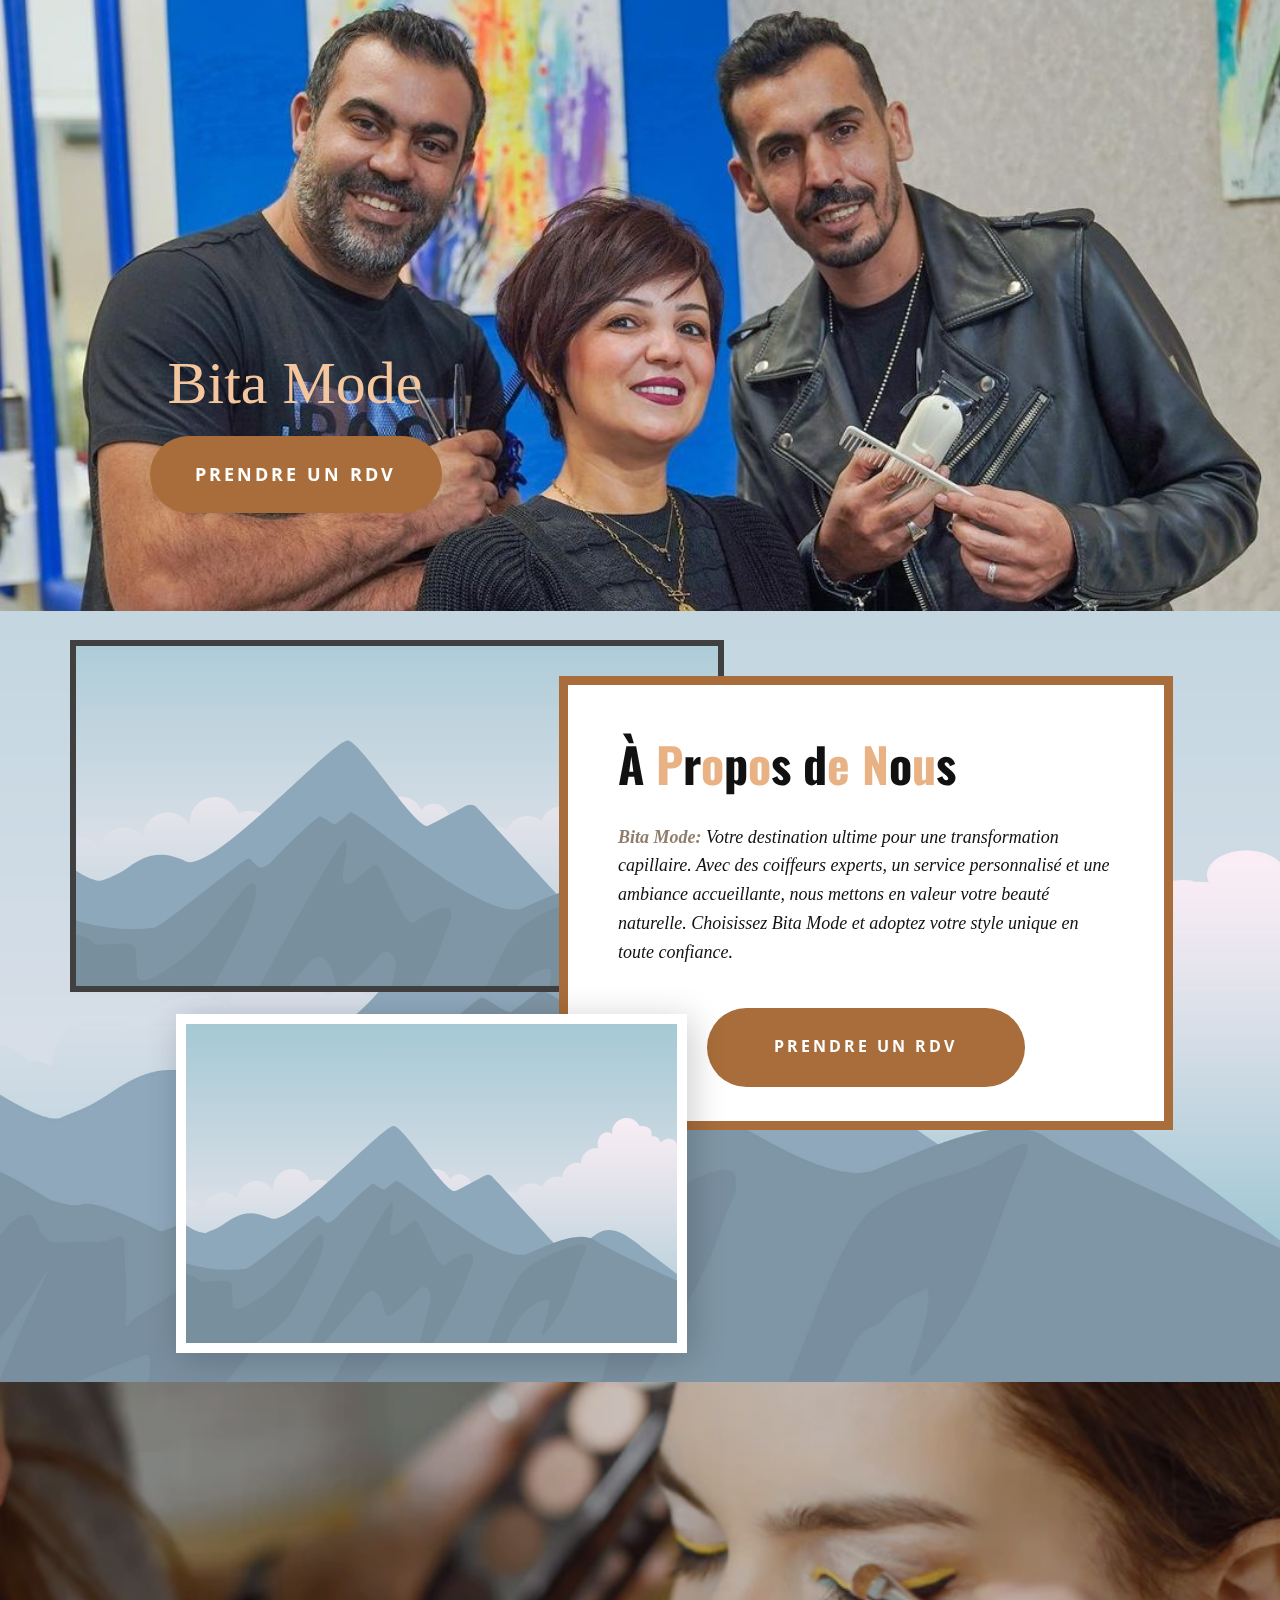
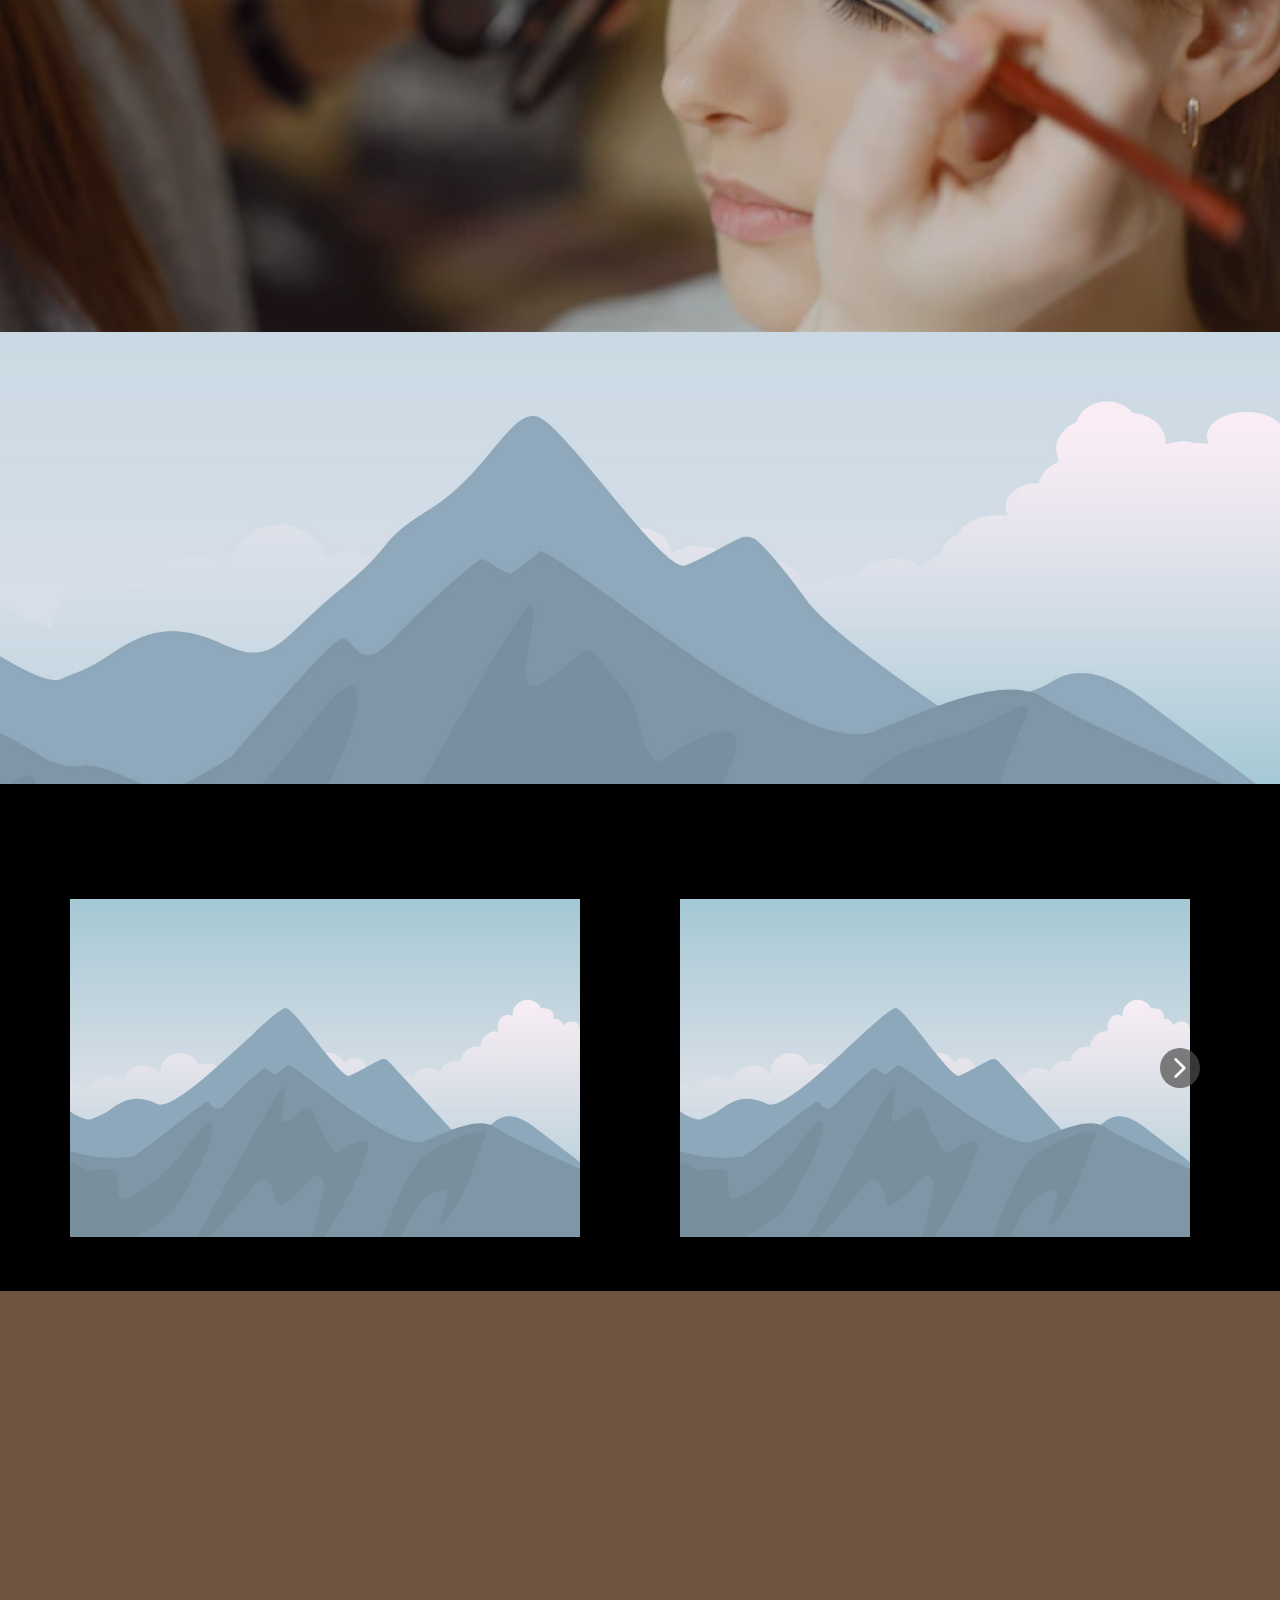
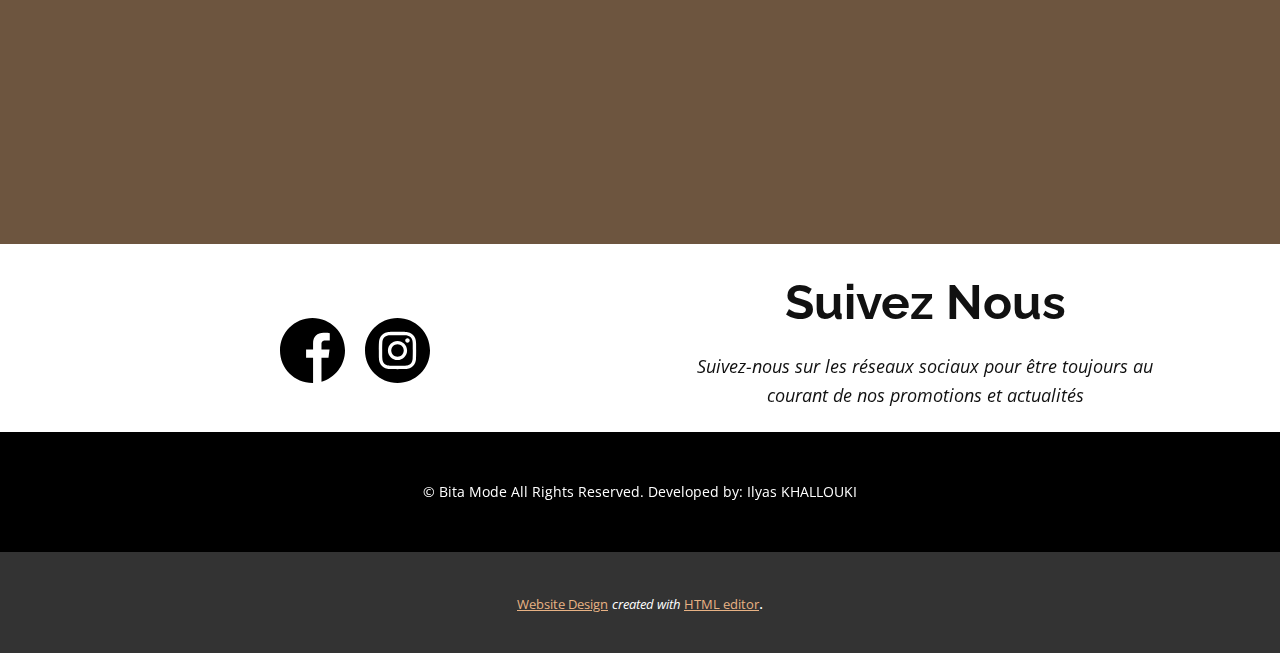
<file: index.html>
<!DOCTYPE html>
<html style="font-size: 16px;" lang="en"><head>
    <meta name="viewport" content="width=device-width, initial-scale=1.0">
    <meta charset="utf-8">
    <meta name="keywords" content="​About Us, About Bakery, Our ​Bread, ​Our products, ​Subscribe to the Bakery News, Visit Us">
    <meta name="description" content="">
    <title>Home</title>
    <link rel="stylesheet" href="nicepage.css" media="screen">
<link rel="stylesheet" href="Home.css" media="screen">
    <script class="u-script" type="text/javascript" src="jquery.js" defer=""></script>
    <script class="u-script" type="text/javascript" src="nicepage.js" defer=""></script>
    <meta name="generator" content="Nicepage 5.12.7, nicepage.com">
    <link id="u-theme-google-font" rel="stylesheet" href="https://fonts.googleapis.com/css?family=Raleway:100,100i,200,200i,300,300i,400,400i,500,500i,600,600i,700,700i,800,800i,900,900i|Open+Sans:300,300i,400,400i,500,500i,600,600i,700,700i,800,800i">
    <link id="u-page-google-font" rel="stylesheet" href="https://fonts.googleapis.com/css?family=Oswald:200,300,400,500,600,700">
    
    
    
    
    
    
    
    
    <script type="application/ld+json">{
		"@context": "http://schema.org",
		"@type": "Organization",
		"name": "WebSite5253205"
}</script>
    <meta name="theme-color" content="#e8b284">
    <meta property="og:title" content="Home">
    <meta property="og:type" content="website">
  <meta data-intl-tel-input-cdn-path="intlTelInput/"></head>
  <body data-home-page="Home.html" data-home-page-title="Home" class="u-body u-xl-mode" data-lang="en">
    <section class="u-clearfix u-gradient u-section-1" id="carousel_0d2a">
      <div class="u-clearfix u-expanded-width u-layout-wrap u-layout-wrap-1">
        <div class="u-layout">
          <div class="u-layout-row">
            <div class="u-container-style u-image u-layout-cell u-right-cell u-shape-rectangle u-size-60 u-image-1" data-animation-name="customAnimationIn" data-animation-duration="1500" data-image-width="1080" data-image-height="721">
              <div class="u-container-layout u-container-layout-1">
                <h2 class="u-align-center u-custom-font u-font-georgia u-text u-text-palette-3-light-2 u-text-1" data-animation-name="customAnimationIn" data-animation-duration="1500" data-animation-delay="500">Bit​a Mode</h2>
                <a href="https://www.fresha.com/a/bita-mode-casablanca-rue-de-la-mutualite-6-zifp75bg" class="u-active-black u-align-left u-border-none u-btn u-btn-round u-button-style u-hover-black u-palette-3-dark-1 u-radius-50 u-text-active-white u-text-body-alt-color u-text-hover-white u-btn-1" spellcheck="false" target="_blank">Prendre un rdv</a>
              </div>
            </div>
          </div>
        </div>
      </div>
    </section>
    <section class="u-clearfix u-image u-valign-middle-lg u-valign-middle-md u-valign-middle-sm u-valign-middle-xs u-section-2" id="carousel_3984" data-animation-name="" data-animation-duration="0" data-animation-delay="0" data-animation-direction="" data-image-width="2000" data-image-height="1333">
      <div class="u-clearfix u-sheet u-valign-middle-lg u-valign-middle-sm u-valign-middle-xl u-valign-middle-xs u-sheet-1">
        <img class="u-border-6 u-border-grey-75 u-hidden-xs u-image u-image-1" src="[data-uri]" data-image-width="400" data-image-height="265" data-animation-name="customAnimationIn" data-animation-duration="1500" data-animation-delay="250">
        <div class="u-border-9 u-border-palette-3-dark-1 u-container-style u-expanded-width-xs u-group u-white u-group-1" data-animation-name="customAnimationIn" data-animation-duration="1000" data-animation-delay="500">
          <div class="u-container-layout u-container-layout-1">
            <h3 class="u-align-left u-custom-font u-font-oswald u-text u-text-1" spellcheck="false"> À <span class="u-text-palette-1-base">P</span>r<span class="u-text-palette-1-base">o</span>p<span class="u-text-palette-1-base">o</span>s&nbsp;d<span class="u-text-palette-1-base">e</span>
              <span class="u-text-palette-1-base">N</span>o<span class="u-text-palette-1-base">u</span>s<br>
            </h3>
            <p class="u-align-left u-custom-font u-font-georgia u-text u-text-2" spellcheck="false">
              <span class="u-text-palette-5-dark-1" style="font-weight: 700;">Bita Mode:</span>&nbsp;​​Votre destination ultime pour une transformation capillaire. Avec des coiffeurs experts, un service personnalisé et une ambiance accueillante, nous mettons en valeur votre beauté naturelle. Choisissez Bita Mode et adoptez votre style unique en toute confiance.
            </p>
            <p class="u-align-left u-text u-text-3">&nbsp;&nbsp;</p>
            <a href="https://www.fresha.com/a/bita-mode-casablanca-rue-de-la-mutualite-6-zifp75bg" class="u-active-black u-align-left u-border-none u-btn u-btn-round u-button-style u-hover-black u-palette-3-dark-1 u-radius-50 u-text-active-white u-text-body-alt-color u-text-hover-white u-btn-1" spellcheck="false" target="_blank">Prendre un rdv</a>
          </div>
        </div>
        <img src="[data-uri]" alt="" class="u-align-left u-border-10 u-border-white u-hidden-sm u-hidden-xs u-image u-left-0 u-image-2" data-animation-name="customAnimationIn" data-animation-duration="1500" data-image-width="400" data-image-height="265">
      </div>
    </section>
    <section class="u-clearfix u-image u-shading u-section-3" id="sec-9cdd" data-image-width="626" data-image-height="417">
      <div class="u-clearfix u-sheet u-valign-middle-lg u-valign-middle-md u-valign-middle-xl u-sheet-1">
        <h2 class="u-align-center u-text u-text-palette-3-dark-1 u-text-1" data-animation-name="customAnimationIn" data-animation-duration="1500" data-animation-delay="500"> Nos Services</h2>
        <div class="u-expanded-width u-layout-grid u-list u-list-1">
          <div class="u-repeater u-repeater-1">
            <div class="u-black u-container-style u-list-item u-opacity u-opacity-50 u-radius-20 u-repeater-item u-shape-round u-list-item-1" data-animation-name="customAnimationIn" data-animation-duration="1500">
              <div class="u-container-layout u-similar-container u-container-layout-1">
                <h4 class="u-text u-text-palette-1-base u-text-2"> Cheveux</h4>
                <p class="u-text u-text-3" spellcheck="false"> A partir de 20.00 DH</p>
              </div>
            </div>
            <div class="u-black u-container-style u-list-item u-opacity u-opacity-50 u-radius-20 u-repeater-item u-shape-round u-video-cover u-list-item-2" data-animation-name="customAnimationIn" data-animation-duration="1500">
              <div class="u-container-layout u-similar-container u-container-layout-2">
                <h4 class="u-text u-text-palette-1-base u-text-4"> Maquillage</h4>
                <p class="u-text u-text-5" spellcheck="false"> A partir de 50.00 DH</p>
              </div>
            </div>
            <div class="u-black u-container-style u-list-item u-opacity u-opacity-50 u-radius-20 u-repeater-item u-shape-round u-video-cover u-list-item-3" data-animation-name="customAnimationIn" data-animation-duration="1500">
              <div class="u-container-layout u-similar-container u-container-layout-3">
                <h4 class="u-text u-text-palette-1-base u-text-6">Techniques</h4>
                <p class="u-text u-text-7" spellcheck="true"> A partir de 100.00 DH</p>
              </div>
            </div>
            <div class="u-black u-container-style u-list-item u-opacity u-opacity-50 u-radius-20 u-repeater-item u-shape-round u-video-cover u-list-item-4" data-animation-name="customAnimationIn" data-animation-duration="1500">
              <div class="u-container-layout u-similar-container u-container-layout-4">
                <h4 class="u-text u-text-palette-1-base u-text-8">Epilation</h4>
                <p class="u-text u-text-9" spellcheck="false"> A partir de 40.00 DH</p>
              </div>
            </div>
            <div class="u-black u-container-style u-list-item u-opacity u-opacity-50 u-radius-20 u-repeater-item u-shape-round u-video-cover u-list-item-5" data-animation-name="customAnimationIn" data-animation-duration="1500">
              <div class="u-container-layout u-similar-container u-container-layout-5">
                <h4 class="u-text u-text-palette-1-base u-text-10"> Coffret mariée</h4>
                <p class="u-text u-text-11" spellcheck="false"> A partir de 1000.00 DH </p>
              </div>
            </div>
            <div class="u-black u-container-style u-list-item u-opacity u-opacity-50 u-radius-20 u-repeater-item u-shape-round u-video-cover u-list-item-6" data-animation-name="customAnimationIn" data-animation-duration="1500">
              <div class="u-container-layout u-similar-container u-container-layout-6">
                <h4 class="u-text u-text-palette-1-base u-text-12">Spa</h4>
                <p class="u-text u-text-13" spellcheck="true"> A partir de 250.00 DH</p>
              </div>
            </div>
          </div>
        </div>
      </div>
    </section>
    <section class="u-clearfix u-image u-valign-middle-lg u-valign-middle-md u-valign-middle-sm u-valign-middle-xs u-section-4" id="carousel_820d" data-animation-name="" data-animation-duration="0" data-animation-delay="0" data-animation-direction="" data-image-width="2000" data-image-height="1333">
      <div class="u-clearfix u-sheet u-valign-middle-md u-valign-middle-sm u-valign-middle-xs u-sheet-1">
        <div class="u-clearfix u-expanded-width u-layout-wrap u-layout-wrap-1">
          <div class="u-layout">
            <div class="u-layout-row">
              <div class="u-align-left u-container-style u-layout-cell u-left-cell u-shape-rectangle u-size-46-lg u-size-46-xl u-size-60-md u-size-60-sm u-size-60-xs u-layout-cell-1" data-animation-name="customAnimationIn" data-animation-duration="1500" data-animation-delay="500">
                <div class="u-container-layout u-container-layout-1">
                  <h3 class="u-align-center-md u-align-center-sm u-align-center-xs u-align-left-lg u-align-left-xl u-text u-text-1" spellcheck="true"> Pourquoi Nous Choisir ?<br>
                  </h3>
                  <p class="u-align-center-md u-align-center-sm u-align-center-xs u-align-left-lg u-align-left-xl u-custom-font u-font-georgia u-text u-text-2" spellcheck="true"> Chez Bita Mode, nous offrons une expertise de pointe, des services personnalisés et une ambiance accueillante. Faites-nous confiance pour une transformation capillaire exceptionnelle qui met en valeur votre beauté naturelle. Optez pour Bita Mode et embrassez votre style unique avec confiance.</p>
                  <a href="https://www.fresha.com/a/bita-mode-casablanca-rue-de-la-mutualite-6-zifp75bg" class="u-active-black u-align-left u-border-none u-btn u-btn-round u-button-style u-hover-black u-palette-3-dark-1 u-radius-50 u-text-active-white u-text-body-alt-color u-text-hover-white u-btn-1" spellcheck="false" target="_blank">Prendre un rdv</a>
                </div>
              </div>
              <div class="u-container-style u-layout-cell u-right-cell u-shape-rectangle u-size-14-lg u-size-14-xl u-size-60-md u-size-60-sm u-size-60-xs u-layout-cell-2" data-animation-name="customAnimationIn" data-animation-duration="1500" data-animation-delay="250">
                <div class="u-container-layout u-valign-top-md u-valign-top-sm u-valign-top-xs u-container-layout-2">
                  <img class="u-image u-image-circle u-image-1" src="images/download.jpeg" alt="" data-image-width="150" data-image-height="150">
                </div>
              </div>
            </div>
          </div>
        </div>
      </div>
    </section>
    <section class="u-align-center u-black u-clearfix u-container-align-center u-section-5" id="sec-326a">
      <div class="u-align-center u-container-style u-group u-shape-rectangle u-group-1">
        <div class="u-container-layout">
          <h2 class="u-align-center u-text u-text-palette-3-dark-1 u-text-1" data-animation-name="customAnimationIn" data-animation-duration="1500"> Notre Galerie</h2>
        </div>
      </div>
      <div class="u-gallery u-layout-horizontal u-lightbox u-show-text-none u-gallery-1" id="carousel-a747">
        <div class="u-gallery-inner u-gallery-inner-1" role="listbox"><div class="u-gallery-item u-shape-rectangle u-gallery-item-1"><div class="u-back-slide" data-image-width="400" data-image-height="265"><img class="u-back-image" src="[data-uri]">
</div><div class="u-align-center u-over-slide u-shading u-over-slide-1"></div>
</div><div class="u-gallery-item u-shape-rectangle u-gallery-item-2" data-image-width="600" data-image-height="750"><div class="u-back-slide" data-image-width="400" data-image-height="265"><img class="u-back-image" src="[data-uri]">
</div><div class="u-align-center u-over-slide u-shading u-over-slide-2"></div>
</div><div class="u-gallery-item u-shape-rectangle u-gallery-item-3"><div class="u-back-slide" data-image-width="400" data-image-height="265"><img class="u-back-image" src="[data-uri]">
</div><div class="u-align-center u-over-slide u-shading u-over-slide-3"></div>
</div><div class="u-gallery-item u-shape-rectangle u-gallery-item-4"><div class="u-back-slide" data-image-width="400" data-image-height="265"><img class="u-back-image" src="[data-uri]">
</div><div class="u-align-center u-over-slide u-shading u-over-slide-4"></div>
</div><div class="u-gallery-item u-shape-rectangle u-gallery-item-5"><div class="u-back-slide" data-image-width="400" data-image-height="265"><img class="u-back-image" src="[data-uri]">
</div><div class="u-align-center u-over-slide u-shading u-over-slide-5"></div>
</div><div class="u-gallery-item u-shape-rectangle u-gallery-item-6"><div class="u-back-slide" data-image-width="400" data-image-height="265"><img class="u-back-image" src="[data-uri]">
</div><div class="u-align-center u-over-slide u-shading u-over-slide-6"></div>
</div><div class="u-gallery-item u-shape-rectangle u-gallery-item-7"><div class="u-back-slide" data-image-width="400" data-image-height="265"><img class="u-back-image" src="[data-uri]">
</div><div class="u-align-center u-over-slide u-shading u-over-slide-7"></div>
</div><div class="u-gallery-item u-shape-rectangle u-gallery-item-8"><div class="u-back-slide" data-image-width="400" data-image-height="265"><img class="u-back-image" src="[data-uri]">
</div><div class="u-align-center u-over-slide u-shading u-over-slide-8"></div>
</div><div class="u-gallery-item u-shape-rectangle u-gallery-item-9"><div class="u-back-slide" data-image-width="400" data-image-height="265"><img class="u-back-image" src="[data-uri]">
</div><div class="u-align-center u-over-slide u-shading u-over-slide-9"></div>
</div></div>
        <a class="u-absolute-vcenter u-gallery-nav u-gallery-nav-prev u-grey-70 u-icon-circle u-opacity u-opacity-70 u-spacing-10 u-text-white u-gallery-nav-1" href="#" role="button">
          <span aria-hidden="true">
            <svg viewBox="0 0 451.847 451.847"><path d="M97.141,225.92c0-8.095,3.091-16.192,9.259-22.366L300.689,9.27c12.359-12.359,32.397-12.359,44.751,0
c12.354,12.354,12.354,32.388,0,44.748L173.525,225.92l171.903,171.909c12.354,12.354,12.354,32.391,0,44.744
c-12.354,12.365-32.386,12.365-44.745,0l-194.29-194.281C100.226,242.115,97.141,234.018,97.141,225.92z"></path></svg>
          </span>
          <span class="sr-only">
            <svg viewBox="0 0 451.847 451.847"><path d="M97.141,225.92c0-8.095,3.091-16.192,9.259-22.366L300.689,9.27c12.359-12.359,32.397-12.359,44.751,0
c12.354,12.354,12.354,32.388,0,44.748L173.525,225.92l171.903,171.909c12.354,12.354,12.354,32.391,0,44.744
c-12.354,12.365-32.386,12.365-44.745,0l-194.29-194.281C100.226,242.115,97.141,234.018,97.141,225.92z"></path></svg>
          </span>
        </a>
        <a class="u-absolute-vcenter u-gallery-nav u-gallery-nav-next u-grey-70 u-icon-circle u-opacity u-opacity-70 u-spacing-10 u-text-white u-gallery-nav-2" href="#" role="button">
          <span aria-hidden="true">
            <svg viewBox="0 0 451.846 451.847"><path d="M345.441,248.292L151.154,442.573c-12.359,12.365-32.397,12.365-44.75,0c-12.354-12.354-12.354-32.391,0-44.744
L278.318,225.92L106.409,54.017c-12.354-12.359-12.354-32.394,0-44.748c12.354-12.359,32.391-12.359,44.75,0l194.287,194.284
c6.177,6.18,9.262,14.271,9.262,22.366C354.708,234.018,351.617,242.115,345.441,248.292z"></path></svg>
          </span>
          <span class="sr-only">
            <svg viewBox="0 0 451.846 451.847"><path d="M345.441,248.292L151.154,442.573c-12.359,12.365-32.397,12.365-44.75,0c-12.354-12.354-12.354-32.391,0-44.744
L278.318,225.92L106.409,54.017c-12.354-12.359-12.354-32.394,0-44.748c12.354-12.359,32.391-12.359,44.75,0l194.287,194.284
c6.177,6.18,9.262,14.271,9.262,22.366C354.708,234.018,351.617,242.115,345.441,248.292z"></path></svg>
          </span>
        </a>
      </div>
    </section>
    <section class="u-clearfix u-palette-3-dark-2 u-valign-middle u-section-6" id="sec-a21d">
      <div class="u-clearfix u-layout-wrap u-layout-wrap-1">
        <div class="u-layout">
          <div class="u-layout-row">
            <div class="u-container-style u-layout-cell u-left-cell u-shape-rectangle u-size-22-md u-size-22-sm u-size-22-xs u-size-24-lg u-size-24-xl u-layout-cell-1" data-animation-name="customAnimationIn" data-animation-duration="1500" data-animation-delay="250">
              <div class="u-container-layout u-container-layout-1">
                <h2 class="u-align-center u-text u-text-1" spellcheck="false">Visitez Nous</h2>
                <p class="u-align-center u-text u-text-2" spellcheck="true">6A rue de la Mutualité, Racine&nbsp; - Casablanca</p>
                <h5 class="u-align-center u-text u-text-default u-text-palette-3-light-2 u-text-3" data-animation-name="" data-animation-duration="0" data-animation-delay="0" data-animation-direction="">Heurs</h5>
                <p class="u-align-center u-text u-text-4" spellcheck="true">Lundi<br>2pm ​– 7:30pm<br>Jeudi – Samedi<br>10am – 7:30pm<br>
                  <br>
                </p>
                <h5 class="u-align-center u-text u-text-default u-text-palette-3-light-2 u-text-5" data-animation-name="" data-animation-duration="0" data-animation-delay="0" data-animation-direction="">Contactez Nous</h5>
                <p class="u-align-center u-text u-text-6">06 71 12 68 87<br>05 20 28 59 25
                </p>
              </div>
            </div>
            <div class="u-container-style u-image u-layout-cell u-right-cell u-shape-rectangle u-size-36-lg u-size-36-xl u-size-38-md u-size-38-sm u-size-38-xs u-image-1" data-image-width="400" data-image-height="265" data-animation-name="customAnimationIn" data-animation-duration="1500" data-animation-delay="500">
              <div class="u-container-layout u-container-layout-2"></div>
            </div>
          </div>
        </div>
      </div>
    </section>
    <section class="u-align-center u-clearfix u-section-7" id="sec-4884">
      <div class="u-clearfix u-sheet u-valign-middle u-sheet-1">
        <div class="u-clearfix u-expanded-width u-layout-wrap u-layout-wrap-1">
          <div class="u-layout">
            <div class="u-layout-row">
              <div class="u-align-left u-container-style u-layout-cell u-left-cell u-size-30 u-layout-cell-1">
                <div class="u-container-layout u-container-layout-1">
                  <div class="u-social-icons u-spacing-20 u-social-icons-1">
                    <a class="u-social-url" title="facebook" target="_blank" href="https://facebook.com/Bitacoif"><span class="u-icon u-social-facebook u-social-icon u-icon-1"><svg class="u-svg-link" preserveAspectRatio="xMidYMin slice" viewBox="0 0 512 512" style=""><use xmlns:xlink="http://www.w3.org/1999/xlink" xlink:href="#svg-5e9f"></use></svg><svg class="u-svg-content" viewBox="0 0 512 512" id="svg-5e9f"><path d="m512 256c0-141.4-114.6-256-256-256s-256 114.6-256 256 114.6 256 256 256c1.5 0 3 0 4.5-.1v-199.2h-55v-64.1h55v-47.2c0-54.7 33.4-84.5 82.2-84.5 23.4 0 43.5 1.7 49.3 2.5v57.2h-33.6c-26.5 0-31.7 12.6-31.7 31.1v40.8h63.5l-8.3 64.1h-55.2v189.5c107-30.7 185.3-129.2 185.3-246.1z"></path></svg></span>
                    </a>
                    <a class="u-social-url" title="instagram" target="_blank" href="https://instagram.com/bitamode_hairdressers"><span class="u-icon u-social-icon u-social-instagram u-icon-2"><svg class="u-svg-link" preserveAspectRatio="xMidYMin slice" viewBox="0 0 512 512" style=""><use xmlns:xlink="http://www.w3.org/1999/xlink" xlink:href="#svg-ddc9"></use></svg><svg class="u-svg-content" viewBox="0 0 512 512" id="svg-ddc9"><path d="m305 256c0 27.0625-21.9375 49-49 49s-49-21.9375-49-49 21.9375-49 49-49 49 21.9375 49 49zm0 0"></path><path d="m370.59375 169.304688c-2.355469-6.382813-6.113281-12.160157-10.996094-16.902344-4.742187-4.882813-10.515625-8.640625-16.902344-10.996094-5.179687-2.011719-12.960937-4.40625-27.292968-5.058594-15.503906-.707031-20.152344-.859375-59.402344-.859375-39.253906 0-43.902344.148438-59.402344.855469-14.332031.65625-22.117187 3.050781-27.292968 5.0625-6.386719 2.355469-12.164063 6.113281-16.902344 10.996094-4.882813 4.742187-8.640625 10.515625-11 16.902344-2.011719 5.179687-4.40625 12.964843-5.058594 27.296874-.707031 15.5-.859375 20.148438-.859375 59.402344 0 39.25.152344 43.898438.859375 59.402344.652344 14.332031 3.046875 22.113281 5.058594 27.292969 2.359375 6.386719 6.113281 12.160156 10.996094 16.902343 4.742187 4.882813 10.515624 8.640626 16.902343 10.996094 5.179688 2.015625 12.964844 4.410156 27.296875 5.0625 15.5.707032 20.144532.855469 59.398438.855469 39.257812 0 43.90625-.148437 59.402344-.855469 14.332031-.652344 22.117187-3.046875 27.296874-5.0625 12.820313-4.945312 22.953126-15.078125 27.898438-27.898437 2.011719-5.179688 4.40625-12.960938 5.0625-27.292969.707031-15.503906.855469-20.152344.855469-59.402344 0-39.253906-.148438-43.902344-.855469-59.402344-.652344-14.332031-3.046875-22.117187-5.0625-27.296874zm-114.59375 162.179687c-41.691406 0-75.488281-33.792969-75.488281-75.484375s33.796875-75.484375 75.488281-75.484375c41.6875 0 75.484375 33.792969 75.484375 75.484375s-33.796875 75.484375-75.484375 75.484375zm78.46875-136.3125c-9.742188 0-17.640625-7.898437-17.640625-17.640625s7.898437-17.640625 17.640625-17.640625 17.640625 7.898437 17.640625 17.640625c-.003906 9.742188-7.898437 17.640625-17.640625 17.640625zm0 0"></path><path d="m256 0c-141.363281 0-256 114.636719-256 256s114.636719 256 256 256 256-114.636719 256-256-114.636719-256-256-256zm146.113281 316.605469c-.710937 15.648437-3.199219 26.332031-6.832031 35.683593-7.636719 19.746094-23.246094 35.355469-42.992188 42.992188-9.347656 3.632812-20.035156 6.117188-35.679687 6.832031-15.675781.714844-20.683594.886719-60.605469.886719-39.925781 0-44.929687-.171875-60.609375-.886719-15.644531-.714843-26.332031-3.199219-35.679687-6.832031-9.8125-3.691406-18.695313-9.476562-26.039063-16.957031-7.476562-7.339844-13.261719-16.226563-16.953125-26.035157-3.632812-9.347656-6.121094-20.035156-6.832031-35.679687-.722656-15.679687-.890625-20.6875-.890625-60.609375s.167969-44.929688.886719-60.605469c.710937-15.648437 3.195312-26.332031 6.828125-35.683593 3.691406-9.808594 9.480468-18.695313 16.960937-26.035157 7.339844-7.480469 16.226563-13.265625 26.035157-16.957031 9.351562-3.632812 20.035156-6.117188 35.683593-6.832031 15.675781-.714844 20.683594-.886719 60.605469-.886719s44.929688.171875 60.605469.890625c15.648437.710937 26.332031 3.195313 35.683593 6.824219 9.808594 3.691406 18.695313 9.480468 26.039063 16.960937 7.476563 7.34375 13.265625 16.226563 16.953125 26.035157 3.636719 9.351562 6.121094 20.035156 6.835938 35.683593.714843 15.675781.882812 20.683594.882812 60.605469s-.167969 44.929688-.886719 60.605469zm0 0"></path></svg></span>
                    </a>
                  </div>
                </div>
              </div>
              <div class="u-align-center u-container-style u-layout-cell u-right-cell u-size-30 u-layout-cell-2">
                <div class="u-container-layout u-container-layout-2">
                  <h3 class="u-text u-text-default u-text-1">Suivez Nous</h3>
                  <p class="u-text u-text-2"> Suivez-nous sur les réseaux sociaux pour être toujours au courant de nos promotions et actualités</p>
                </div>
              </div>
            </div>
          </div>
        </div>
      </div>
    </section>
    
    
    <footer class="u-align-center u-black u-clearfix u-footer u-footer" id="sec-4f71"><div class="u-clearfix u-sheet u-valign-middle-xl u-sheet-1">
        <p class="u-small-text u-text u-text-variant u-text-1"> © Bita Mode All Rights Reserved. Developed by: Ilyas KHALLOUKI</p>
      </div></footer>
    <section class="u-backlink u-clearfix u-grey-80">
      <a class="u-link" href="https://nicepage.com/website-design" target="_blank">
        <span>Website Design</span>
      </a>
      <p class="u-text">
        <span>created with</span>
      </p>
      <a class="u-link" href="https://nicepage.com/wysiwyg-html-editor" target="_blank">
        <span>HTML editor</span>
      </a>. 
    </section>
  
</body></html>
</file>
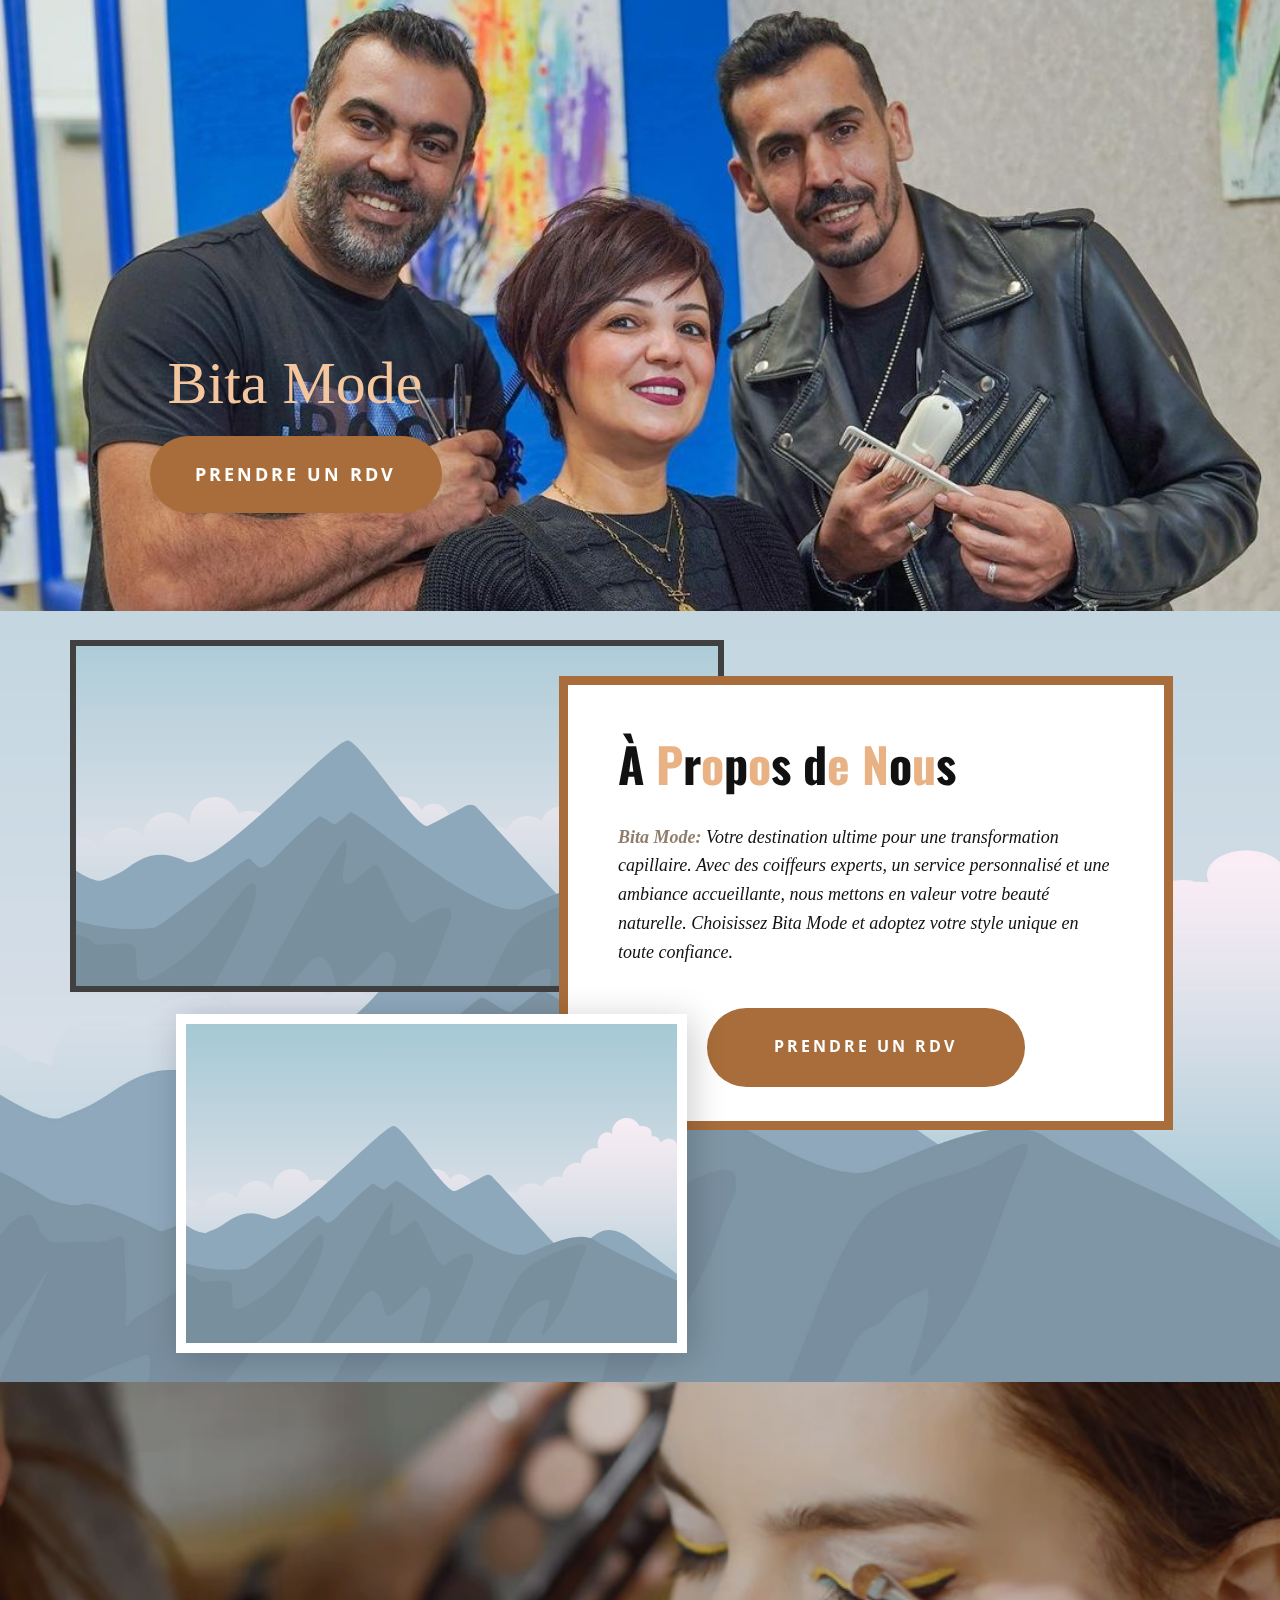
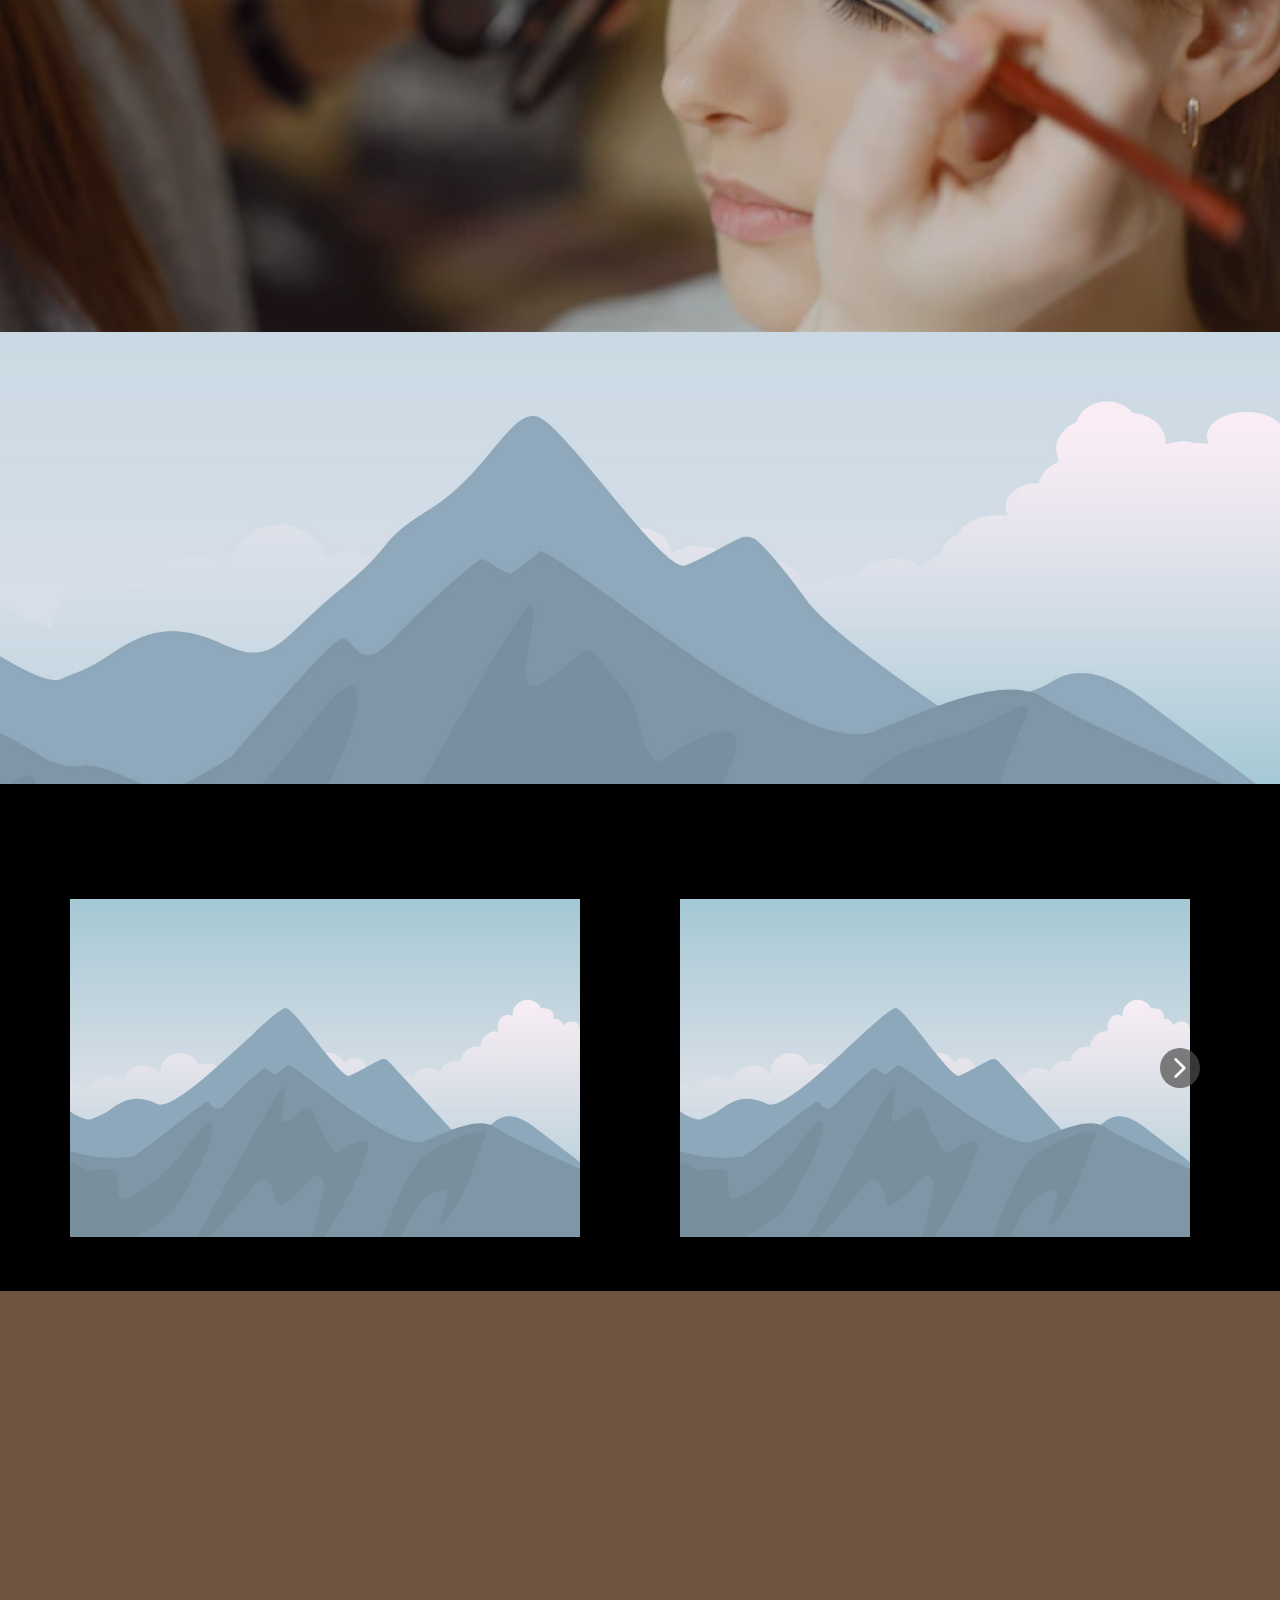
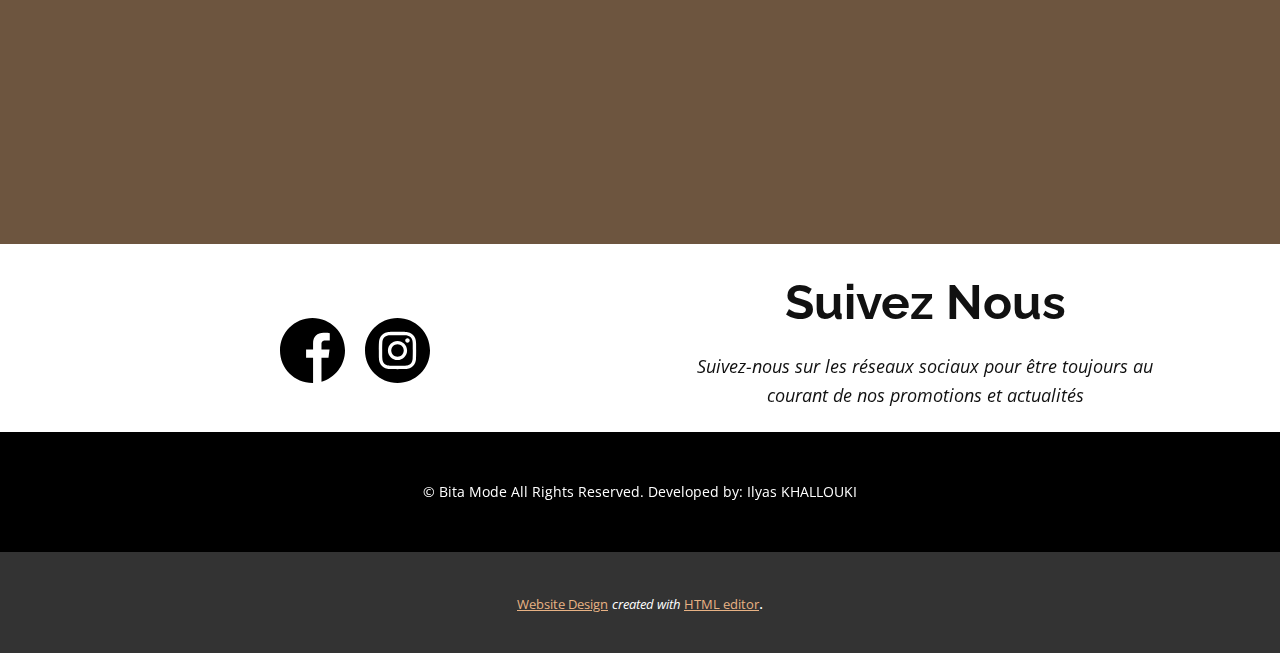
<file: Home.html>
<!DOCTYPE html>
<html style="font-size: 16px;" lang="en"><head>
    <meta name="viewport" content="width=device-width, initial-scale=1.0">
    <meta charset="utf-8">
    <meta name="keywords" content="​About Us, About Bakery, Our ​Bread, ​Our products, ​Subscribe to the Bakery News, Visit Us">
    <meta name="description" content="">
    <title>Home</title>
    <link rel="stylesheet" href="nicepage.css" media="screen">
<link rel="stylesheet" href="Home.css" media="screen">
    <script class="u-script" type="text/javascript" src="jquery.js" defer=""></script>
    <script class="u-script" type="text/javascript" src="nicepage.js" defer=""></script>
    <meta name="generator" content="Nicepage 5.12.7, nicepage.com">
    <link id="u-theme-google-font" rel="stylesheet" href="https://fonts.googleapis.com/css?family=Raleway:100,100i,200,200i,300,300i,400,400i,500,500i,600,600i,700,700i,800,800i,900,900i|Open+Sans:300,300i,400,400i,500,500i,600,600i,700,700i,800,800i">
    <link id="u-page-google-font" rel="stylesheet" href="https://fonts.googleapis.com/css?family=Oswald:200,300,400,500,600,700">
    
    
    
    
    
    
    
    
    <script type="application/ld+json">{
		"@context": "http://schema.org",
		"@type": "Organization",
		"name": "WebSite5253205"
}</script>
    <meta name="theme-color" content="#e8b284">
    <meta property="og:title" content="Home">
    <meta property="og:type" content="website">
  <meta data-intl-tel-input-cdn-path="intlTelInput/"></head>
  <body class="u-body u-xl-mode" data-lang="en">
    <section class="u-clearfix u-gradient u-section-1" id="carousel_0d2a">
      <div class="u-clearfix u-expanded-width u-layout-wrap u-layout-wrap-1">
        <div class="u-layout">
          <div class="u-layout-row">
            <div class="u-container-style u-image u-layout-cell u-right-cell u-shape-rectangle u-size-60 u-image-1" data-animation-name="customAnimationIn" data-animation-duration="1500" data-image-width="1080" data-image-height="721">
              <div class="u-container-layout u-container-layout-1">
                <h2 class="u-align-center u-custom-font u-font-georgia u-text u-text-palette-3-light-2 u-text-1" data-animation-name="customAnimationIn" data-animation-duration="1500" data-animation-delay="500">Bit​a Mode</h2>
                <a href="https://www.fresha.com/a/bita-mode-casablanca-rue-de-la-mutualite-6-zifp75bg" class="u-active-black u-align-left u-border-none u-btn u-btn-round u-button-style u-hover-black u-palette-3-dark-1 u-radius-50 u-text-active-white u-text-body-alt-color u-text-hover-white u-btn-1" spellcheck="false" target="_blank">Prendre un rdv</a>
              </div>
            </div>
          </div>
        </div>
      </div>
    </section>
    <section class="u-clearfix u-image u-valign-middle-lg u-valign-middle-md u-valign-middle-sm u-valign-middle-xs u-section-2" id="carousel_3984" data-animation-name="" data-animation-duration="0" data-animation-delay="0" data-animation-direction="" data-image-width="2000" data-image-height="1333">
      <div class="u-clearfix u-sheet u-valign-middle-lg u-valign-middle-sm u-valign-middle-xl u-valign-middle-xs u-sheet-1">
        <img class="u-border-6 u-border-grey-75 u-hidden-xs u-image u-image-1" src="[data-uri]" data-image-width="400" data-image-height="265" data-animation-name="customAnimationIn" data-animation-duration="1500" data-animation-delay="250">
        <div class="u-border-9 u-border-palette-3-dark-1 u-container-style u-expanded-width-xs u-group u-white u-group-1" data-animation-name="customAnimationIn" data-animation-duration="1000" data-animation-delay="500">
          <div class="u-container-layout u-container-layout-1">
            <h3 class="u-align-left u-custom-font u-font-oswald u-text u-text-1" spellcheck="false"> À <span class="u-text-palette-1-base">P</span>r<span class="u-text-palette-1-base">o</span>p<span class="u-text-palette-1-base">o</span>s&nbsp;d<span class="u-text-palette-1-base">e</span>
              <span class="u-text-palette-1-base">N</span>o<span class="u-text-palette-1-base">u</span>s<br>
            </h3>
            <p class="u-align-left u-custom-font u-font-georgia u-text u-text-2" spellcheck="false">
              <span class="u-text-palette-5-dark-1" style="font-weight: 700;">Bita Mode:</span>&nbsp;​​Votre destination ultime pour une transformation capillaire. Avec des coiffeurs experts, un service personnalisé et une ambiance accueillante, nous mettons en valeur votre beauté naturelle. Choisissez Bita Mode et adoptez votre style unique en toute confiance.
            </p>
            <p class="u-align-left u-text u-text-3">&nbsp;&nbsp;</p>
            <a href="https://www.fresha.com/a/bita-mode-casablanca-rue-de-la-mutualite-6-zifp75bg" class="u-active-black u-align-left u-border-none u-btn u-btn-round u-button-style u-hover-black u-palette-3-dark-1 u-radius-50 u-text-active-white u-text-body-alt-color u-text-hover-white u-btn-1" spellcheck="false" target="_blank">Prendre un rdv</a>
          </div>
        </div>
        <img src="[data-uri]" alt="" class="u-align-left u-border-10 u-border-white u-hidden-sm u-hidden-xs u-image u-left-0 u-image-2" data-animation-name="customAnimationIn" data-animation-duration="1500" data-image-width="400" data-image-height="265">
      </div>
    </section>
    <section class="u-clearfix u-image u-shading u-section-3" id="sec-9cdd" data-image-width="626" data-image-height="417">
      <div class="u-clearfix u-sheet u-valign-middle-lg u-valign-middle-md u-valign-middle-xl u-sheet-1">
        <h2 class="u-align-center u-text u-text-palette-3-dark-1 u-text-1" data-animation-name="customAnimationIn" data-animation-duration="1500" data-animation-delay="500"> Nos Services</h2>
        <div class="u-expanded-width u-layout-grid u-list u-list-1">
          <div class="u-repeater u-repeater-1">
            <div class="u-black u-container-style u-list-item u-opacity u-opacity-50 u-radius-20 u-repeater-item u-shape-round u-list-item-1" data-animation-name="customAnimationIn" data-animation-duration="1500">
              <div class="u-container-layout u-similar-container u-container-layout-1">
                <h4 class="u-text u-text-palette-1-base u-text-2"> Cheveux</h4>
                <p class="u-text u-text-3" spellcheck="false"> A partir de 20.00 DH</p>
              </div>
            </div>
            <div class="u-black u-container-style u-list-item u-opacity u-opacity-50 u-radius-20 u-repeater-item u-shape-round u-video-cover u-list-item-2" data-animation-name="customAnimationIn" data-animation-duration="1500">
              <div class="u-container-layout u-similar-container u-container-layout-2">
                <h4 class="u-text u-text-palette-1-base u-text-4"> Maquillage</h4>
                <p class="u-text u-text-5" spellcheck="false"> A partir de 50.00 DH</p>
              </div>
            </div>
            <div class="u-black u-container-style u-list-item u-opacity u-opacity-50 u-radius-20 u-repeater-item u-shape-round u-video-cover u-list-item-3" data-animation-name="customAnimationIn" data-animation-duration="1500">
              <div class="u-container-layout u-similar-container u-container-layout-3">
                <h4 class="u-text u-text-palette-1-base u-text-6">Techniques</h4>
                <p class="u-text u-text-7" spellcheck="true"> A partir de 100.00 DH</p>
              </div>
            </div>
            <div class="u-black u-container-style u-list-item u-opacity u-opacity-50 u-radius-20 u-repeater-item u-shape-round u-video-cover u-list-item-4" data-animation-name="customAnimationIn" data-animation-duration="1500">
              <div class="u-container-layout u-similar-container u-container-layout-4">
                <h4 class="u-text u-text-palette-1-base u-text-8">Epilation</h4>
                <p class="u-text u-text-9" spellcheck="false"> A partir de 40.00 DH</p>
              </div>
            </div>
            <div class="u-black u-container-style u-list-item u-opacity u-opacity-50 u-radius-20 u-repeater-item u-shape-round u-video-cover u-list-item-5" data-animation-name="customAnimationIn" data-animation-duration="1500">
              <div class="u-container-layout u-similar-container u-container-layout-5">
                <h4 class="u-text u-text-palette-1-base u-text-10"> Coffret mariée</h4>
                <p class="u-text u-text-11" spellcheck="false"> A partir de 1000.00 DH </p>
              </div>
            </div>
            <div class="u-black u-container-style u-list-item u-opacity u-opacity-50 u-radius-20 u-repeater-item u-shape-round u-video-cover u-list-item-6" data-animation-name="customAnimationIn" data-animation-duration="1500">
              <div class="u-container-layout u-similar-container u-container-layout-6">
                <h4 class="u-text u-text-palette-1-base u-text-12">Spa</h4>
                <p class="u-text u-text-13" spellcheck="true"> A partir de 250.00 DH</p>
              </div>
            </div>
          </div>
        </div>
      </div>
    </section>
    <section class="u-clearfix u-image u-valign-middle-lg u-valign-middle-md u-valign-middle-sm u-valign-middle-xs u-section-4" id="carousel_820d" data-animation-name="" data-animation-duration="0" data-animation-delay="0" data-animation-direction="" data-image-width="2000" data-image-height="1333">
      <div class="u-clearfix u-sheet u-valign-middle-md u-valign-middle-sm u-valign-middle-xs u-sheet-1">
        <div class="u-clearfix u-expanded-width u-layout-wrap u-layout-wrap-1">
          <div class="u-layout">
            <div class="u-layout-row">
              <div class="u-align-left u-container-style u-layout-cell u-left-cell u-shape-rectangle u-size-46-lg u-size-46-xl u-size-60-md u-size-60-sm u-size-60-xs u-layout-cell-1" data-animation-name="customAnimationIn" data-animation-duration="1500" data-animation-delay="500">
                <div class="u-container-layout u-container-layout-1">
                  <h3 class="u-align-center-md u-align-center-sm u-align-center-xs u-align-left-lg u-align-left-xl u-text u-text-1" spellcheck="true"> Pourquoi Nous Choisir ?<br>
                  </h3>
                  <p class="u-align-center-md u-align-center-sm u-align-center-xs u-align-left-lg u-align-left-xl u-custom-font u-font-georgia u-text u-text-2" spellcheck="true"> Chez Bita Mode, nous offrons une expertise de pointe, des services personnalisés et une ambiance accueillante. Faites-nous confiance pour une transformation capillaire exceptionnelle qui met en valeur votre beauté naturelle. Optez pour Bita Mode et embrassez votre style unique avec confiance.</p>
                  <a href="https://www.fresha.com/a/bita-mode-casablanca-rue-de-la-mutualite-6-zifp75bg" class="u-active-black u-align-left u-border-none u-btn u-btn-round u-button-style u-hover-black u-palette-3-dark-1 u-radius-50 u-text-active-white u-text-body-alt-color u-text-hover-white u-btn-1" spellcheck="false" target="_blank">Prendre un rdv</a>
                </div>
              </div>
              <div class="u-container-style u-layout-cell u-right-cell u-shape-rectangle u-size-14-lg u-size-14-xl u-size-60-md u-size-60-sm u-size-60-xs u-layout-cell-2" data-animation-name="customAnimationIn" data-animation-duration="1500" data-animation-delay="250">
                <div class="u-container-layout u-valign-top-md u-valign-top-sm u-valign-top-xs u-container-layout-2">
                  <img class="u-image u-image-circle u-image-1" src="images/download.jpeg" alt="" data-image-width="150" data-image-height="150">
                </div>
              </div>
            </div>
          </div>
        </div>
      </div>
    </section>
    <section class="u-align-center u-black u-clearfix u-container-align-center u-section-5" id="sec-326a">
      <div class="u-align-center u-container-style u-group u-shape-rectangle u-group-1">
        <div class="u-container-layout">
          <h2 class="u-align-center u-text u-text-palette-3-dark-1 u-text-1" data-animation-name="customAnimationIn" data-animation-duration="1500"> Notre Galerie</h2>
        </div>
      </div>
      <div class="u-gallery u-layout-horizontal u-lightbox u-show-text-none u-gallery-1" id="carousel-a747">
        <div class="u-gallery-inner u-gallery-inner-1" role="listbox"><div class="u-gallery-item u-shape-rectangle u-gallery-item-1"><div class="u-back-slide" data-image-width="400" data-image-height="265"><img class="u-back-image" src="[data-uri]">
</div><div class="u-align-center u-over-slide u-shading u-over-slide-1"></div>
</div><div class="u-gallery-item u-shape-rectangle u-gallery-item-2" data-image-width="600" data-image-height="750"><div class="u-back-slide" data-image-width="400" data-image-height="265"><img class="u-back-image" src="[data-uri]">
</div><div class="u-align-center u-over-slide u-shading u-over-slide-2"></div>
</div><div class="u-gallery-item u-shape-rectangle u-gallery-item-3"><div class="u-back-slide" data-image-width="400" data-image-height="265"><img class="u-back-image" src="[data-uri]">
</div><div class="u-align-center u-over-slide u-shading u-over-slide-3"></div>
</div><div class="u-gallery-item u-shape-rectangle u-gallery-item-4"><div class="u-back-slide" data-image-width="400" data-image-height="265"><img class="u-back-image" src="[data-uri]">
</div><div class="u-align-center u-over-slide u-shading u-over-slide-4"></div>
</div><div class="u-gallery-item u-shape-rectangle u-gallery-item-5"><div class="u-back-slide" data-image-width="400" data-image-height="265"><img class="u-back-image" src="[data-uri]">
</div><div class="u-align-center u-over-slide u-shading u-over-slide-5"></div>
</div><div class="u-gallery-item u-shape-rectangle u-gallery-item-6"><div class="u-back-slide" data-image-width="400" data-image-height="265"><img class="u-back-image" src="[data-uri]">
</div><div class="u-align-center u-over-slide u-shading u-over-slide-6"></div>
</div><div class="u-gallery-item u-shape-rectangle u-gallery-item-7"><div class="u-back-slide" data-image-width="400" data-image-height="265"><img class="u-back-image" src="[data-uri]">
</div><div class="u-align-center u-over-slide u-shading u-over-slide-7"></div>
</div><div class="u-gallery-item u-shape-rectangle u-gallery-item-8"><div class="u-back-slide" data-image-width="400" data-image-height="265"><img class="u-back-image" src="[data-uri]">
</div><div class="u-align-center u-over-slide u-shading u-over-slide-8"></div>
</div><div class="u-gallery-item u-shape-rectangle u-gallery-item-9"><div class="u-back-slide" data-image-width="400" data-image-height="265"><img class="u-back-image" src="[data-uri]">
</div><div class="u-align-center u-over-slide u-shading u-over-slide-9"></div>
</div></div>
        <a class="u-absolute-vcenter u-gallery-nav u-gallery-nav-prev u-grey-70 u-icon-circle u-opacity u-opacity-70 u-spacing-10 u-text-white u-gallery-nav-1" href="#" role="button">
          <span aria-hidden="true">
            <svg viewBox="0 0 451.847 451.847"><path d="M97.141,225.92c0-8.095,3.091-16.192,9.259-22.366L300.689,9.27c12.359-12.359,32.397-12.359,44.751,0
c12.354,12.354,12.354,32.388,0,44.748L173.525,225.92l171.903,171.909c12.354,12.354,12.354,32.391,0,44.744
c-12.354,12.365-32.386,12.365-44.745,0l-194.29-194.281C100.226,242.115,97.141,234.018,97.141,225.92z"></path></svg>
          </span>
          <span class="sr-only">
            <svg viewBox="0 0 451.847 451.847"><path d="M97.141,225.92c0-8.095,3.091-16.192,9.259-22.366L300.689,9.27c12.359-12.359,32.397-12.359,44.751,0
c12.354,12.354,12.354,32.388,0,44.748L173.525,225.92l171.903,171.909c12.354,12.354,12.354,32.391,0,44.744
c-12.354,12.365-32.386,12.365-44.745,0l-194.29-194.281C100.226,242.115,97.141,234.018,97.141,225.92z"></path></svg>
          </span>
        </a>
        <a class="u-absolute-vcenter u-gallery-nav u-gallery-nav-next u-grey-70 u-icon-circle u-opacity u-opacity-70 u-spacing-10 u-text-white u-gallery-nav-2" href="#" role="button">
          <span aria-hidden="true">
            <svg viewBox="0 0 451.846 451.847"><path d="M345.441,248.292L151.154,442.573c-12.359,12.365-32.397,12.365-44.75,0c-12.354-12.354-12.354-32.391,0-44.744
L278.318,225.92L106.409,54.017c-12.354-12.359-12.354-32.394,0-44.748c12.354-12.359,32.391-12.359,44.75,0l194.287,194.284
c6.177,6.18,9.262,14.271,9.262,22.366C354.708,234.018,351.617,242.115,345.441,248.292z"></path></svg>
          </span>
          <span class="sr-only">
            <svg viewBox="0 0 451.846 451.847"><path d="M345.441,248.292L151.154,442.573c-12.359,12.365-32.397,12.365-44.75,0c-12.354-12.354-12.354-32.391,0-44.744
L278.318,225.92L106.409,54.017c-12.354-12.359-12.354-32.394,0-44.748c12.354-12.359,32.391-12.359,44.75,0l194.287,194.284
c6.177,6.18,9.262,14.271,9.262,22.366C354.708,234.018,351.617,242.115,345.441,248.292z"></path></svg>
          </span>
        </a>
      </div>
    </section>
    <section class="u-clearfix u-palette-3-dark-2 u-valign-middle u-section-6" id="sec-a21d">
      <div class="u-clearfix u-layout-wrap u-layout-wrap-1">
        <div class="u-layout">
          <div class="u-layout-row">
            <div class="u-container-style u-layout-cell u-left-cell u-shape-rectangle u-size-22-md u-size-22-sm u-size-22-xs u-size-24-lg u-size-24-xl u-layout-cell-1" data-animation-name="customAnimationIn" data-animation-duration="1500" data-animation-delay="250">
              <div class="u-container-layout u-container-layout-1">
                <h2 class="u-align-center u-text u-text-1" spellcheck="false">Visitez Nous</h2>
                <p class="u-align-center u-text u-text-2" spellcheck="true">6A rue de la Mutualité, Racine&nbsp; - Casablanca</p>
                <h5 class="u-align-center u-text u-text-default u-text-palette-3-light-2 u-text-3" data-animation-name="" data-animation-duration="0" data-animation-delay="0" data-animation-direction="">Heurs</h5>
                <p class="u-align-center u-text u-text-4" spellcheck="true">Lundi<br>2pm ​– 7:30pm<br>Jeudi – Samedi<br>10am – 7:30pm<br>
                  <br>
                </p>
                <h5 class="u-align-center u-text u-text-default u-text-palette-3-light-2 u-text-5" data-animation-name="" data-animation-duration="0" data-animation-delay="0" data-animation-direction="">Contactez Nous</h5>
                <p class="u-align-center u-text u-text-6">06 71 12 68 87<br>05 20 28 59 25
                </p>
              </div>
            </div>
            <div class="u-container-style u-image u-layout-cell u-right-cell u-shape-rectangle u-size-36-lg u-size-36-xl u-size-38-md u-size-38-sm u-size-38-xs u-image-1" data-image-width="400" data-image-height="265" data-animation-name="customAnimationIn" data-animation-duration="1500" data-animation-delay="500">
              <div class="u-container-layout u-container-layout-2"></div>
            </div>
          </div>
        </div>
      </div>
    </section>
    <section class="u-align-center u-clearfix u-section-7" id="sec-4884">
      <div class="u-clearfix u-sheet u-valign-middle u-sheet-1">
        <div class="u-clearfix u-expanded-width u-layout-wrap u-layout-wrap-1">
          <div class="u-layout">
            <div class="u-layout-row">
              <div class="u-align-left u-container-style u-layout-cell u-left-cell u-size-30 u-layout-cell-1">
                <div class="u-container-layout u-container-layout-1">
                  <div class="u-social-icons u-spacing-20 u-social-icons-1">
                    <a class="u-social-url" title="facebook" target="_blank" href="https://facebook.com/Bitacoif"><span class="u-icon u-social-facebook u-social-icon u-icon-1"><svg class="u-svg-link" preserveAspectRatio="xMidYMin slice" viewBox="0 0 512 512" style=""><use xmlns:xlink="http://www.w3.org/1999/xlink" xlink:href="#svg-5e9f"></use></svg><svg class="u-svg-content" viewBox="0 0 512 512" id="svg-5e9f"><path d="m512 256c0-141.4-114.6-256-256-256s-256 114.6-256 256 114.6 256 256 256c1.5 0 3 0 4.5-.1v-199.2h-55v-64.1h55v-47.2c0-54.7 33.4-84.5 82.2-84.5 23.4 0 43.5 1.7 49.3 2.5v57.2h-33.6c-26.5 0-31.7 12.6-31.7 31.1v40.8h63.5l-8.3 64.1h-55.2v189.5c107-30.7 185.3-129.2 185.3-246.1z"></path></svg></span>
                    </a>
                    <a class="u-social-url" title="instagram" target="_blank" href="https://instagram.com/bitamode_hairdressers"><span class="u-icon u-social-icon u-social-instagram u-icon-2"><svg class="u-svg-link" preserveAspectRatio="xMidYMin slice" viewBox="0 0 512 512" style=""><use xmlns:xlink="http://www.w3.org/1999/xlink" xlink:href="#svg-ddc9"></use></svg><svg class="u-svg-content" viewBox="0 0 512 512" id="svg-ddc9"><path d="m305 256c0 27.0625-21.9375 49-49 49s-49-21.9375-49-49 21.9375-49 49-49 49 21.9375 49 49zm0 0"></path><path d="m370.59375 169.304688c-2.355469-6.382813-6.113281-12.160157-10.996094-16.902344-4.742187-4.882813-10.515625-8.640625-16.902344-10.996094-5.179687-2.011719-12.960937-4.40625-27.292968-5.058594-15.503906-.707031-20.152344-.859375-59.402344-.859375-39.253906 0-43.902344.148438-59.402344.855469-14.332031.65625-22.117187 3.050781-27.292968 5.0625-6.386719 2.355469-12.164063 6.113281-16.902344 10.996094-4.882813 4.742187-8.640625 10.515625-11 16.902344-2.011719 5.179687-4.40625 12.964843-5.058594 27.296874-.707031 15.5-.859375 20.148438-.859375 59.402344 0 39.25.152344 43.898438.859375 59.402344.652344 14.332031 3.046875 22.113281 5.058594 27.292969 2.359375 6.386719 6.113281 12.160156 10.996094 16.902343 4.742187 4.882813 10.515624 8.640626 16.902343 10.996094 5.179688 2.015625 12.964844 4.410156 27.296875 5.0625 15.5.707032 20.144532.855469 59.398438.855469 39.257812 0 43.90625-.148437 59.402344-.855469 14.332031-.652344 22.117187-3.046875 27.296874-5.0625 12.820313-4.945312 22.953126-15.078125 27.898438-27.898437 2.011719-5.179688 4.40625-12.960938 5.0625-27.292969.707031-15.503906.855469-20.152344.855469-59.402344 0-39.253906-.148438-43.902344-.855469-59.402344-.652344-14.332031-3.046875-22.117187-5.0625-27.296874zm-114.59375 162.179687c-41.691406 0-75.488281-33.792969-75.488281-75.484375s33.796875-75.484375 75.488281-75.484375c41.6875 0 75.484375 33.792969 75.484375 75.484375s-33.796875 75.484375-75.484375 75.484375zm78.46875-136.3125c-9.742188 0-17.640625-7.898437-17.640625-17.640625s7.898437-17.640625 17.640625-17.640625 17.640625 7.898437 17.640625 17.640625c-.003906 9.742188-7.898437 17.640625-17.640625 17.640625zm0 0"></path><path d="m256 0c-141.363281 0-256 114.636719-256 256s114.636719 256 256 256 256-114.636719 256-256-114.636719-256-256-256zm146.113281 316.605469c-.710937 15.648437-3.199219 26.332031-6.832031 35.683593-7.636719 19.746094-23.246094 35.355469-42.992188 42.992188-9.347656 3.632812-20.035156 6.117188-35.679687 6.832031-15.675781.714844-20.683594.886719-60.605469.886719-39.925781 0-44.929687-.171875-60.609375-.886719-15.644531-.714843-26.332031-3.199219-35.679687-6.832031-9.8125-3.691406-18.695313-9.476562-26.039063-16.957031-7.476562-7.339844-13.261719-16.226563-16.953125-26.035157-3.632812-9.347656-6.121094-20.035156-6.832031-35.679687-.722656-15.679687-.890625-20.6875-.890625-60.609375s.167969-44.929688.886719-60.605469c.710937-15.648437 3.195312-26.332031 6.828125-35.683593 3.691406-9.808594 9.480468-18.695313 16.960937-26.035157 7.339844-7.480469 16.226563-13.265625 26.035157-16.957031 9.351562-3.632812 20.035156-6.117188 35.683593-6.832031 15.675781-.714844 20.683594-.886719 60.605469-.886719s44.929688.171875 60.605469.890625c15.648437.710937 26.332031 3.195313 35.683593 6.824219 9.808594 3.691406 18.695313 9.480468 26.039063 16.960937 7.476563 7.34375 13.265625 16.226563 16.953125 26.035157 3.636719 9.351562 6.121094 20.035156 6.835938 35.683593.714843 15.675781.882812 20.683594.882812 60.605469s-.167969 44.929688-.886719 60.605469zm0 0"></path></svg></span>
                    </a>
                  </div>
                </div>
              </div>
              <div class="u-align-center u-container-style u-layout-cell u-right-cell u-size-30 u-layout-cell-2">
                <div class="u-container-layout u-container-layout-2">
                  <h3 class="u-text u-text-default u-text-1">Suivez Nous</h3>
                  <p class="u-text u-text-2"> Suivez-nous sur les réseaux sociaux pour être toujours au courant de nos promotions et actualités</p>
                </div>
              </div>
            </div>
          </div>
        </div>
      </div>
    </section>
    
    
    <footer class="u-align-center u-black u-clearfix u-footer u-footer" id="sec-4f71"><div class="u-clearfix u-sheet u-valign-middle-xl u-sheet-1">
        <p class="u-small-text u-text u-text-variant u-text-1"> © Bita Mode All Rights Reserved. Developed by: Ilyas KHALLOUKI</p>
      </div></footer>
    <section class="u-backlink u-clearfix u-grey-80">
      <a class="u-link" href="https://nicepage.com/website-design" target="_blank">
        <span>Website Design</span>
      </a>
      <p class="u-text">
        <span>created with</span>
      </p>
      <a class="u-link" href="https://nicepage.com/wysiwyg-html-editor" target="_blank">
        <span>HTML editor</span>
      </a>. 
    </section>
  
</body></html>
</file>
